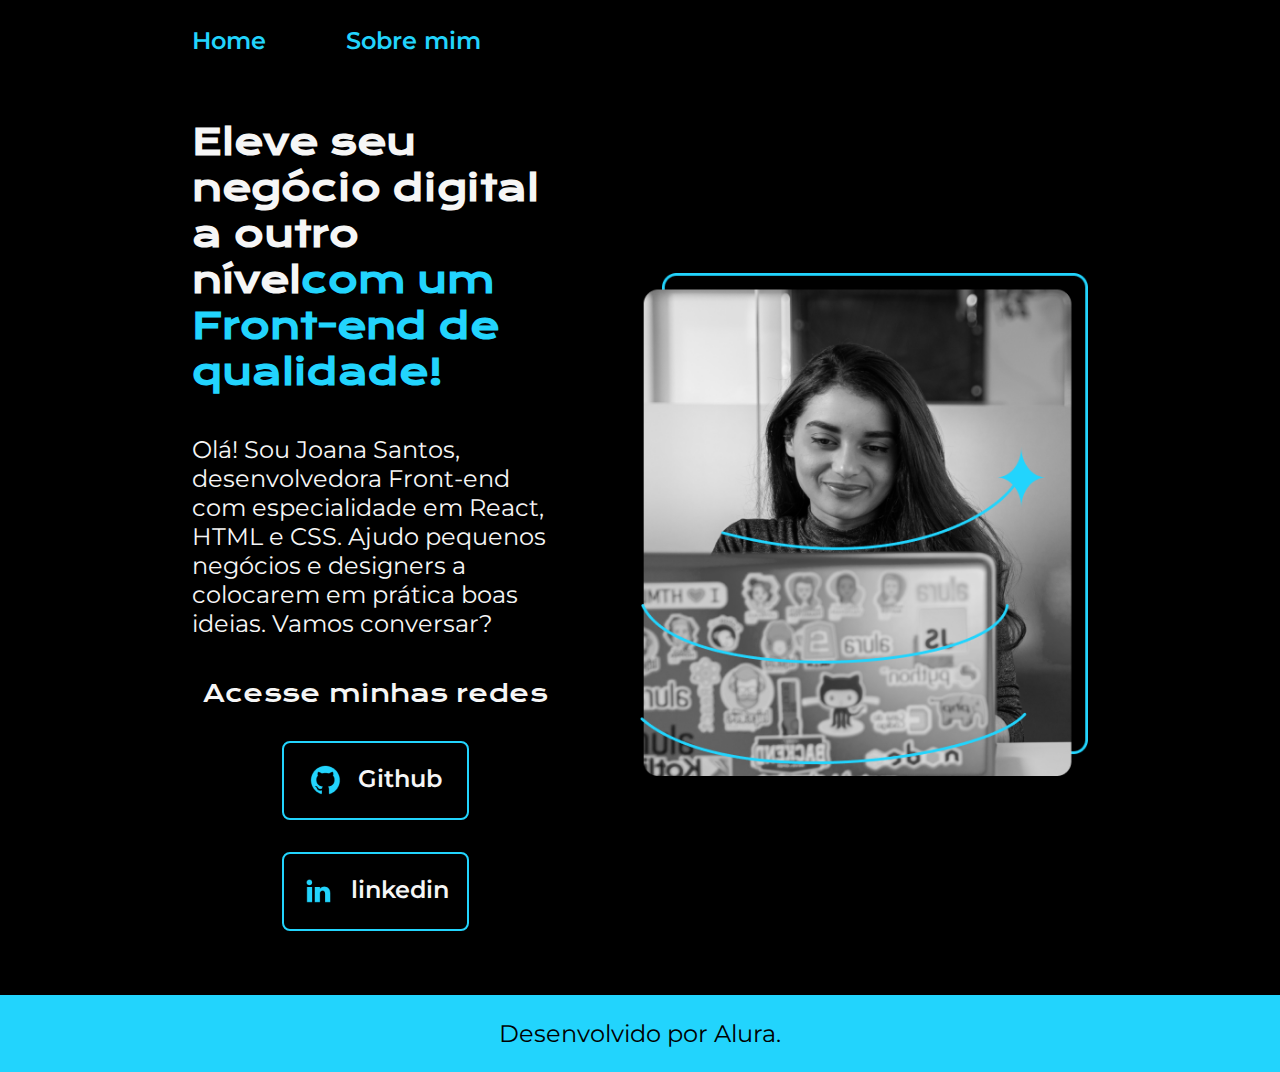
<file: index.html>
<!DOCTYPE html>
<html lang="pt-br">

<head>
    <meta charset="UTF-8">
    <meta http-equiv="X-UA-Compatible" content="IE=edge">
    <meta name="viewport" content="width=device-width, initial-scale=1.0">
    <title>Portifolio</title>
    <link rel="stylesheet" href="./styles/style.css">
</head>

<body>
    <header class="cabecalho">
        <nav class="cabecalho__menu">
            <a class="cabecalho__menu__link" href="index.html">Home</a>
            <a class="cabecalho__menu__link" href="about.html">Sobre mim</a>
        </nav>
    </header>
    <main class="apresentacao">
        <section class="apresentacao__conteudo">
            <h1 class="apresentacao__conteudo__titulo">Eleve seu negócio digital a outro nível<strong 
            class="titulo-destaque">com um Front-end de qualidade!
            </strong></h1>
            <p class="apresentacao__conteudo__texto">Olá! Sou Joana Santos, desenvolvedora
            Front-end com especialidade em React, HTML e
            CSS. Ajudo pequenos negócios e designers a
            colocarem em prática boas ideias. Vamos
            conversar?</p>
            <div class="apresentacao__links">
                <h2 class="apresentacao__links__subtitulo">Acesse minhas redes</h2>
                <a class="apresentacao__links__navegacao" href="https://github.com/adriellyvitoria">
                    <img src="./assets/github.png">
                    Github
                </a>
                <a class="apresentacao__links__navegacao" href="https://www.linkedin.com/in/adriellymendes-dev/">
                    <img src="./assets/linkedin.png">
                    linkedin
                </a>
            </div>
        </section>
        <img class="apresentacao__imagem" src="assets/Imagem.png" alt="Foto da Joana Santos programando">
    </main>
    <footer class="rodape">
        <p>Desenvolvido por Alura.</p>
    </footer>
</body>

</html>
</file>
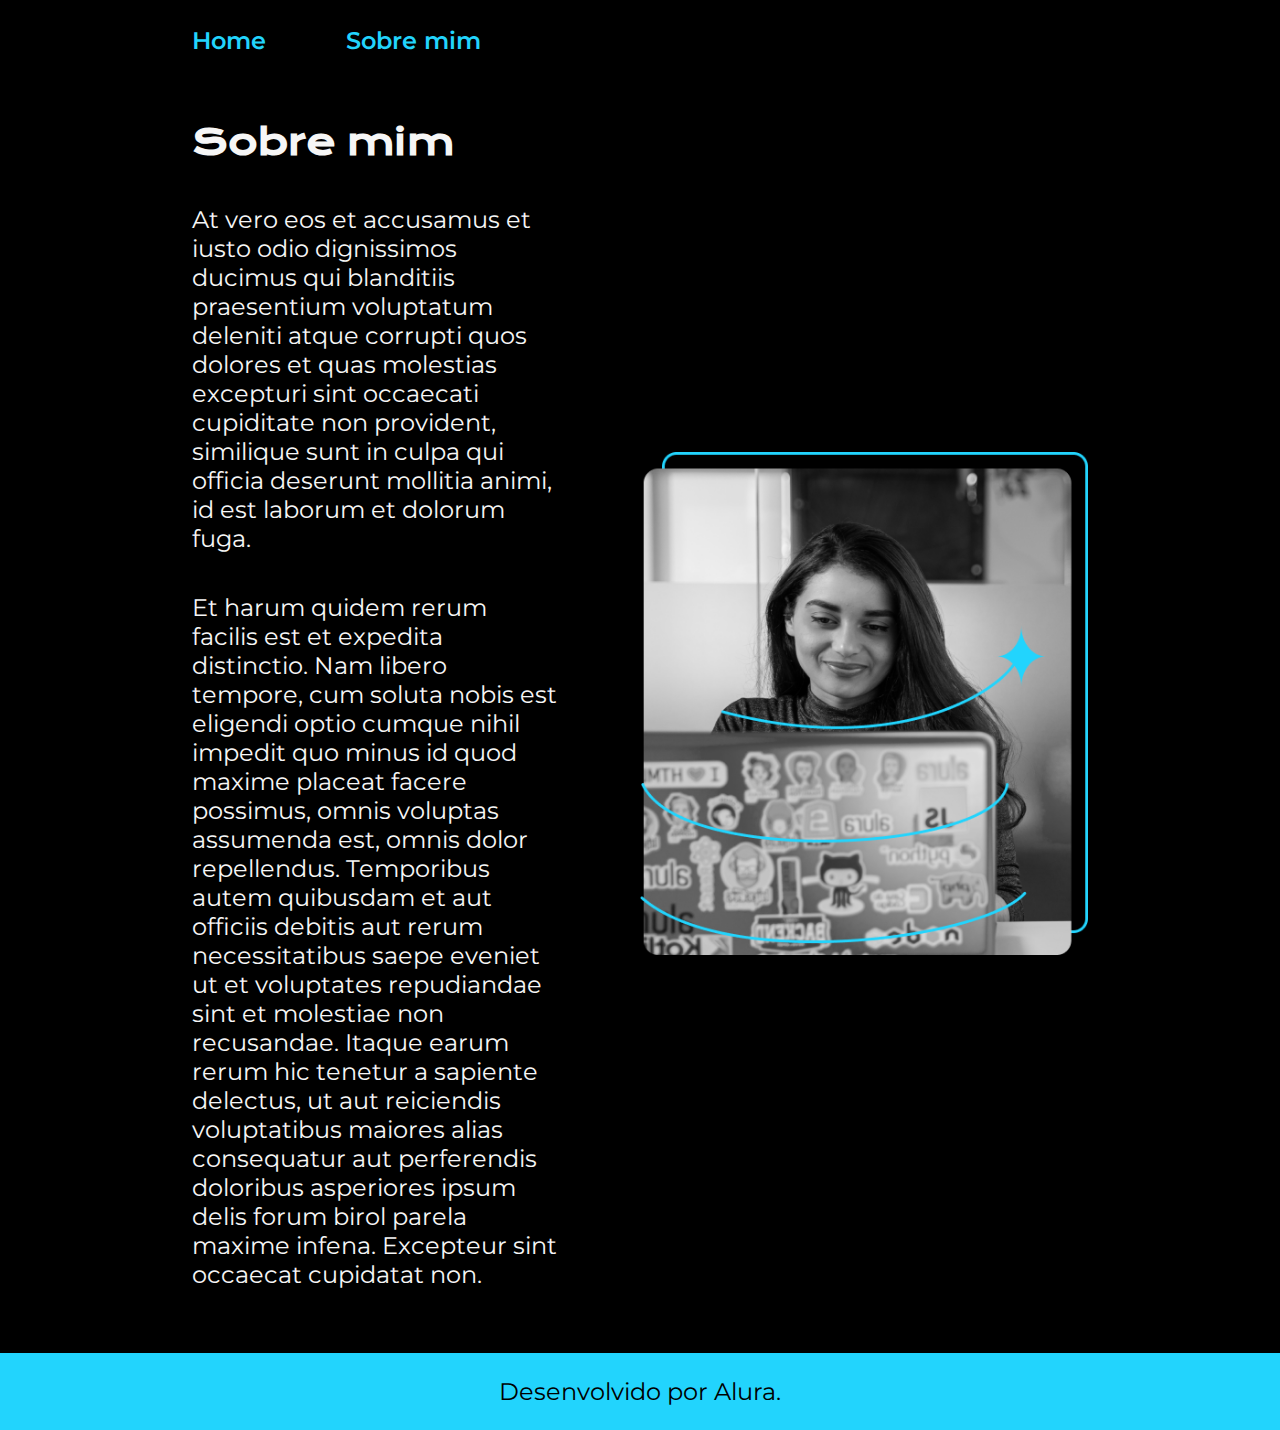
<file: about.html>
<!DOCTYPE html>
<html lang="pt-br">

<head>
    <meta charset="UTF-8">
    <meta http-equiv="X-UA-Compatible" content="IE=edge">
    <meta name="viewport" content="width=device-width, initial-scale=1.0">
    <title>Sobre mim</title>
    <link rel="stylesheet" href="./styles/style.css">
</head>

<body>
    <header class="cabecalho">
        <nav class="cabecalho__menu">
            <a class="cabecalho__menu__link" href="index.html">Home</a>
            <a class="cabecalho__menu__link" href="about.html">Sobre mim</a>
        </nav>
    </header>

    <main class="apresentacao">
        <section class="apresentacao__conteudo">
            <h1 class="apresentacao__conteudo__titulo">Sobre mim</h1>
            <p class="apresentacao__conteudo__texto">At vero eos et accusamus et iusto odio dignissimos ducimus qui blanditiis praesentium voluptatum deleniti
                atque corrupti quos dolores et quas molestias excepturi sint occaecati cupiditate non provident,
                similique sunt in culpa qui officia deserunt mollitia animi, id est laborum et dolorum fuga.
            </p>
            <p class="apresentacao__conteudo__texto">
                Et harum quidem rerum facilis est et expedita distinctio. Nam libero tempore, cum soluta nobis est
                eligendi optio cumque nihil impedit quo minus id quod maxime placeat facere possimus, omnis voluptas
                assumenda est, omnis dolor repellendus. Temporibus autem quibusdam et aut officiis debitis aut rerum
                necessitatibus saepe eveniet ut et voluptates repudiandae sint et molestiae non recusandae. Itaque earum
                rerum hic tenetur a sapiente delectus, ut aut reiciendis voluptatibus maiores alias consequatur aut
                perferendis doloribus asperiores ipsum delis forum birol parela maxime infena. Excepteur sint occaecat
                cupidatat non.</p>
        </section>
        <img class="apresentacao__imagem" src="assets/Imagem.png" alt="Foto da Joana Santos programando">
    </main>

    <footer class="rodape">
        <p>Desenvolvido por Alura.</p>
    </footer>
</body>

</html>
</file>
<file: styles/style.css>
@import url('https://fonts.googleapis.com/css2?family=Krona+One&family=Montserrat:wght@400;600&display=swap');

:root {
    --cor-primaria: #000000;
    --cor-secundaria: #F6F6F6;
    --cor-terciaria: #22D4FD;
    --cor-hover: #272727;

    --fonte-primaria: 'Krona One', sans-serif;
    --fonte-secundaria: 'Montserrat', sans-serif;
}
*{
    margin: 0;
    padding: 0;
}

body{
    box-sizing: border-box;
    background-color: var(--cor-primaria);
    color: var(--cor-secundaria);
}
.cabecalho{
    padding: 2% 0% 0% 15%;
}
.cabecalho__menu{
    display: flex;
    gap: 80px;
}
.cabecalho__menu__link{
    font-family: var(--fonte-secundaria);
    font-size: 1.5rem;
    font-weight: 600;
    color: var(--cor-terciaria);
    text-decoration: none;
}
.apresentacao{
    padding: 5% 15%;
    display: flex;
    align-items: center;
    justify-content: space-between;
    gap: 82px;
}
.apresentacao__conteudo{
    width: 50%;
    display: flex;
    flex-direction: column;
    gap: 40px;
}

.apresentacao__conteudo__titulo{
    font-size: 2.25rem;
    font-family: var(--fonte-primaria);
}
.titulo-destaque{
    color: var(--cor-terciaria);
}
.apresentacao__conteudo__texto{
    font-size: 1.5rem;
    font-family: var(--fonte-secundaria);
}

.apresentacao__links{
    display: flex;
    flex-direction: column;
    justify-content: space-between;
    align-items: center;
    gap: 32px;
}
.apresentacao__links__subtitulo{
    font-family: var(--fonte-primaria);
    font-weight: 400;
    font-size: 1.5rem;
}
.apresentacao__links__navegacao{
    display: flex;
    justify-content: center;
    gap: 16px;
    border: 2px solid var(--cor-terciaria);
    width: 50%;
    text-align: center;
    border-radius: 8px;
    font-size: 1.5rem;
    font-weight: 600;
    padding: 21.5px 0;
    text-decoration: none;
    color: var(--cor-secundaria);
    font-family: var(--fonte-secundaria);
}
.apresentacao__links__link:hover{
    background-color: var(--cor-hover);
}
.apresentacao__imagem{
    width: 50%;
}
.rodape{
    color: var(--cor-primaria);
    background-color: var(--cor-terciaria);
    padding: 24px;
    text-align: center;
    font-family: var(--fonte-secundaria);
    font-size: 1.5rem;
    font-weight: 400;
}

@media (max-width: 1200px) {
    .cabecalho{
         padding: 10%;  
    }
    .cabecalho__menu{
        justify-content: center;
    }
    .apresentacao{
        flex-direction: column-reverse;
        padding: 5%;
    }
    .apresentacao__conteudo{
        width: auto;
    }
}
</file>
